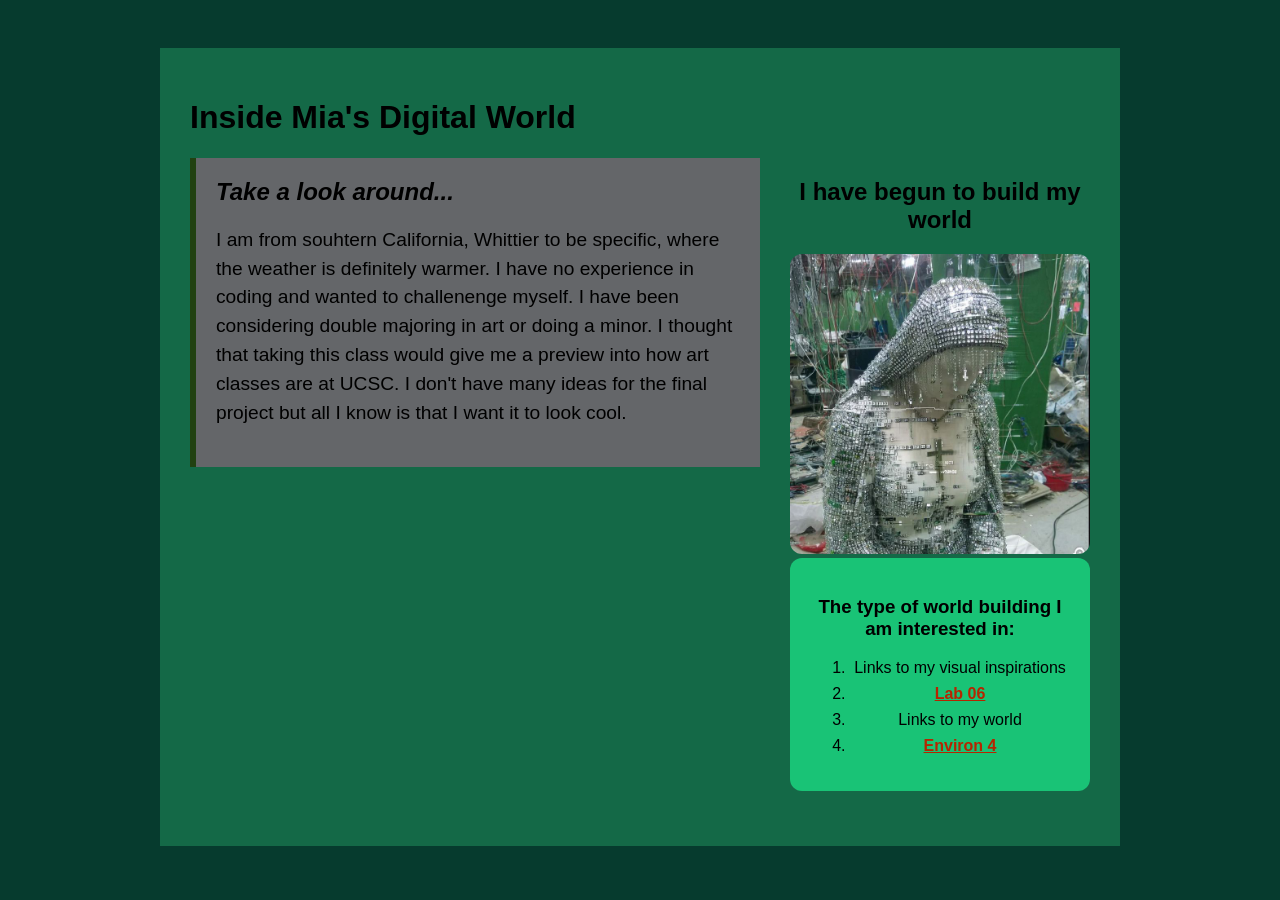
<file: index.html>
<!doctype html>
<html lang="en">
<head>
    <meta charset="utf-8">
    <title> Inside the Digital World</title>
    <link href="site.css" rel="stylesheet" type="text/css">
</head>
<body>

    <div id="page">

<h1><strong> Inside Mia's Digital World </strong></h1>

<div class="top-section">

<div id="introduction">
<h2>Take a look around...</h2>


<p>
    I  am from souhtern California, Whittier to be specific, where the weather is definitely warmer. I have no experience in coding and wanted to challenenge myself. I have been considering double majoring in art or doing a minor. I thought that taking this class would give me a preview into how art classes are at UCSC. I don't have many ideas for the final project but all I know is that I want it to look cool. 
</p>
</div>

<div class="profile"> 
<h2>I have begun to build my world</h2>

<img id="marychange" img src="electricmary.jpeg"> 
<div class="navigation">
<h3>The type of world building I am interested in:</h3>
<ol>
    <li>Links to my visual inspirations</li>
    <li><a href="exercises/lab06.html">Lab 06</a></li>
    <li>Links to my world</li>
    <li><a href="environ/env04.html">Environ 4</a></li>
</ol>

 </div>
</body>
</html>
</file>
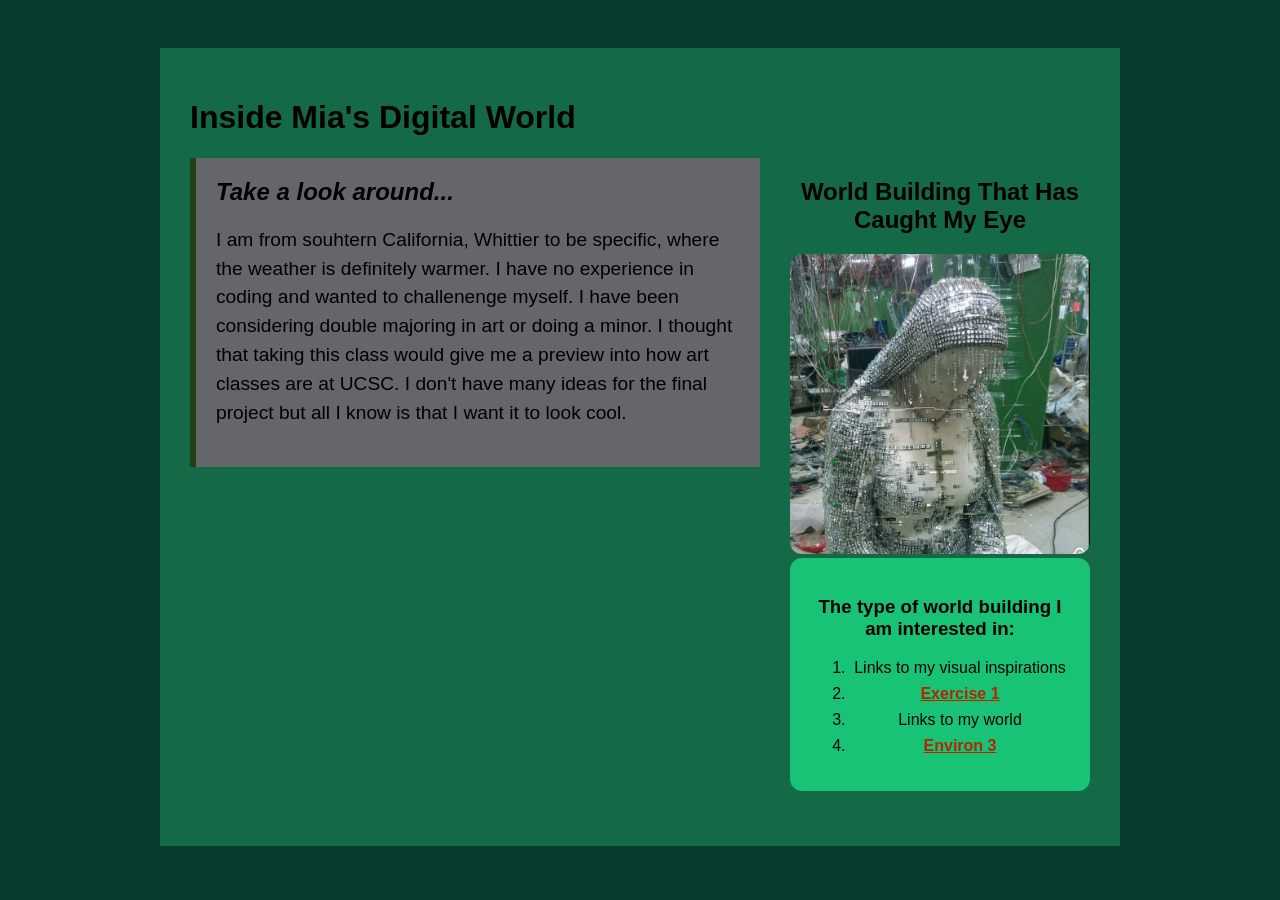
<file: ART101/index.html>
<!doctype html>
<html lang="en">
<head>
    <meta charset="utf-8">
    <title> Inside the Digital World</title>
    <link href="site.css" rel="stylesheet" type="text/css">
</head>
<body>

    <div id="page">

<h1><strong> Inside Mia's Digital World </strong></h1>

<div class="top-section">

<div id="introduction">
<h2>Take a look around...</h2>


<p>
    I  am from souhtern California, Whittier to be specific, where the weather is definitely warmer. I have no experience in coding and wanted to challenenge myself. I have been considering double majoring in art or doing a minor. I thought that taking this class would give me a preview into how art classes are at UCSC. I don't have many ideas for the final project but all I know is that I want it to look cool. 
</p>
</div>

<div class="profile"> 
<h2>World Building That Has Caught My Eye</h2>

<img id="marychange" img src="electricmary.jpeg"> 
<div class="navigation">
<h3>The type of world building I am interested in:</h3>
<ol>
    <li>Links to my visual inspirations</li>
    <li><a href="exercises/ex01.html">Exercise 1</a></li>
    <li>Links to my world</li>
    <li><a href="environ/env03.html">Environ 3</a></li>
</ol>

 </div>
</body>
</html>
</file>
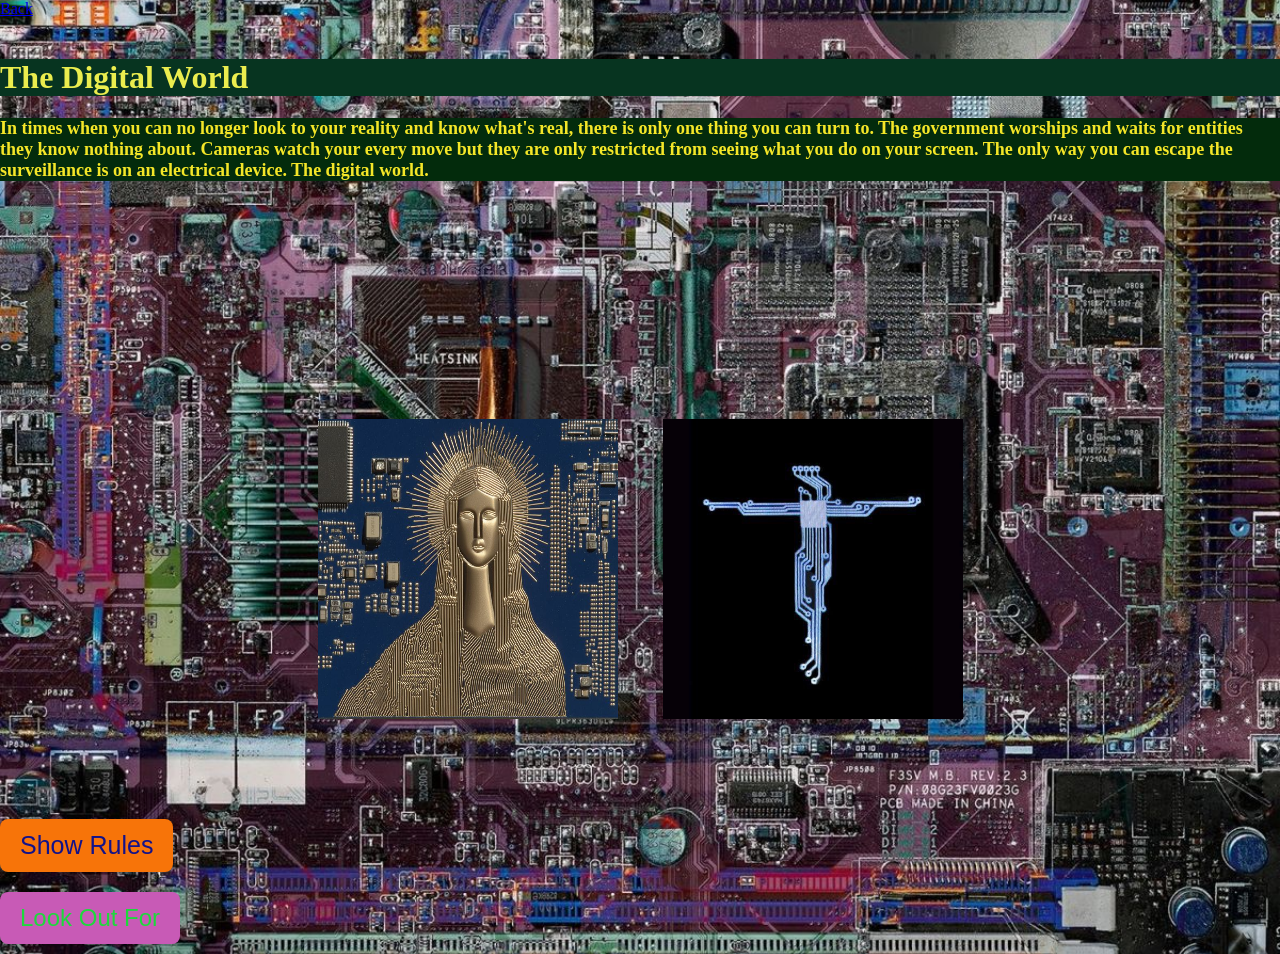
<file: environ/env03.html>
<!doctype html>
<html lang="en">
<head>
    <link rel="stylesheet" href="env03.css">

<script src="https://code.jquery.com/jquery-3.7.1.min.js"></script>

<script src="env03.js" defer></script>
</head>


<body background="purple grid.jpg"> 

    <a href="/index.html">Back</a>

    <div id="main-zone"></div>

 <div id="page"> 
<h1><strong> The Digital World </strong></h1>

</div>
<div id="introduction">
<p>
    In times when you can no longer look to your reality and know what's real,
    there is only one thing you can turn to. The government worships and waits
    for entities they know nothing about. Cameras watch your every move but they
    are only restricted from seeing what you do on your screen. The only way you can escape
    the surveillance is on an electrical device. The digital world. 
</p>
</div>


<video autoplay loop muted width="400" 
    <source src="trip.mp4" type="video/mp4">
</video>

<div id="main-zone">
 
<img id="crown" src="techno saint.jpg">

<img id="cross" src="el cross.jpg">
</div> 

<button id="rules-button">Show Rules</button>

<button id="avoid-button">Look Out For</button>

<div id="output"></div>


</body>
</html>
</file>
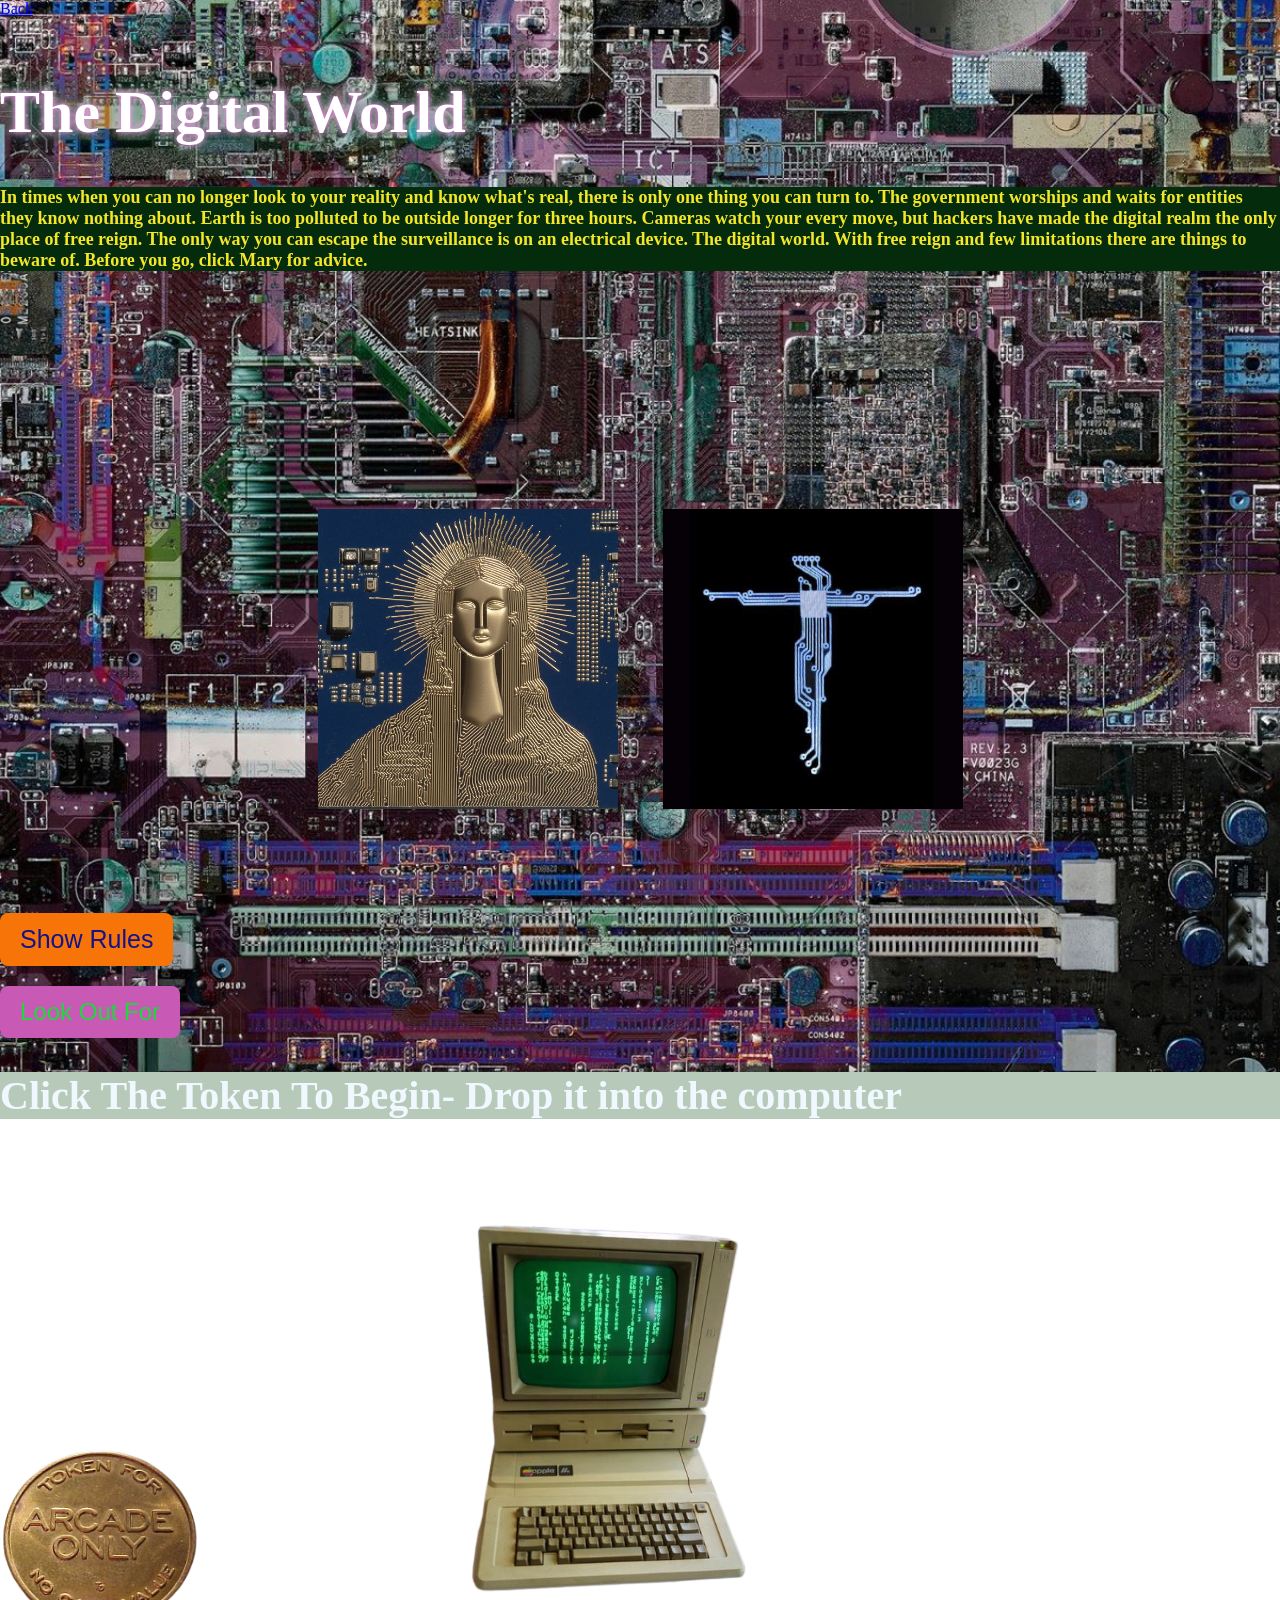
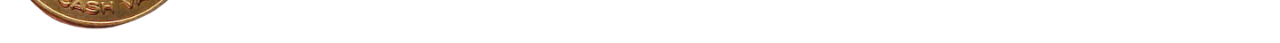
<file: environ/env04.html>
<!doctype html>
<html lang="en">
<head>
    <link rel="stylesheet" href="env04.css">

<script src="https://code.jquery.com/jquery-3.7.1.min.js"></script>

<script src="env04.js" defer></script>
</head>


<body background="purple grid.jpg"> 

    <a href="/index.html">Back</a>

    <div id="main-zone"></div>

 <div id="page"> 
<h1 class="glow-title"><strong> The Digital World </strong></h1>

</div>
<div id="introduction">
<p>
    In times when you can no longer look to your reality and know what's real,
    there is only one thing you can turn to. The government worships and waits
    for entities they know nothing about. Earth is too polluted to be outside longer for three hours. Cameras watch your every move,
     but hackers have made the digital realm the only place of free reign. The only way you can escape
    the surveillance is on an electrical device. The digital world. With free reign and few limitations there are things to beware of.
    Before you go, click Mary for advice. 
</p>
</div>


<video autoplay loop muted width="400" 
    <source src="trip.mp4" type="video/mp4">
</video>

<div id="main-zone">
 

<div class="image-container">
    <img src="techno saint.jpg" class="main-img" id="saint-image">
    <div class="text-box"></div>
</div>



<img id="cross" src="el cross.jpg">
</div> 

<button id="rules-button">Show Rules</button>

<button id="avoid-button">Look Out For</button>

<div id="output"></div>

<h2>Click The Token To Begin- Drop it into the computer</h2>
<img id="token" src="token.png" style="width: 200px;">
<img id="computer" src="computer.png" style="width: 300px">
</body>
</html>
</file>
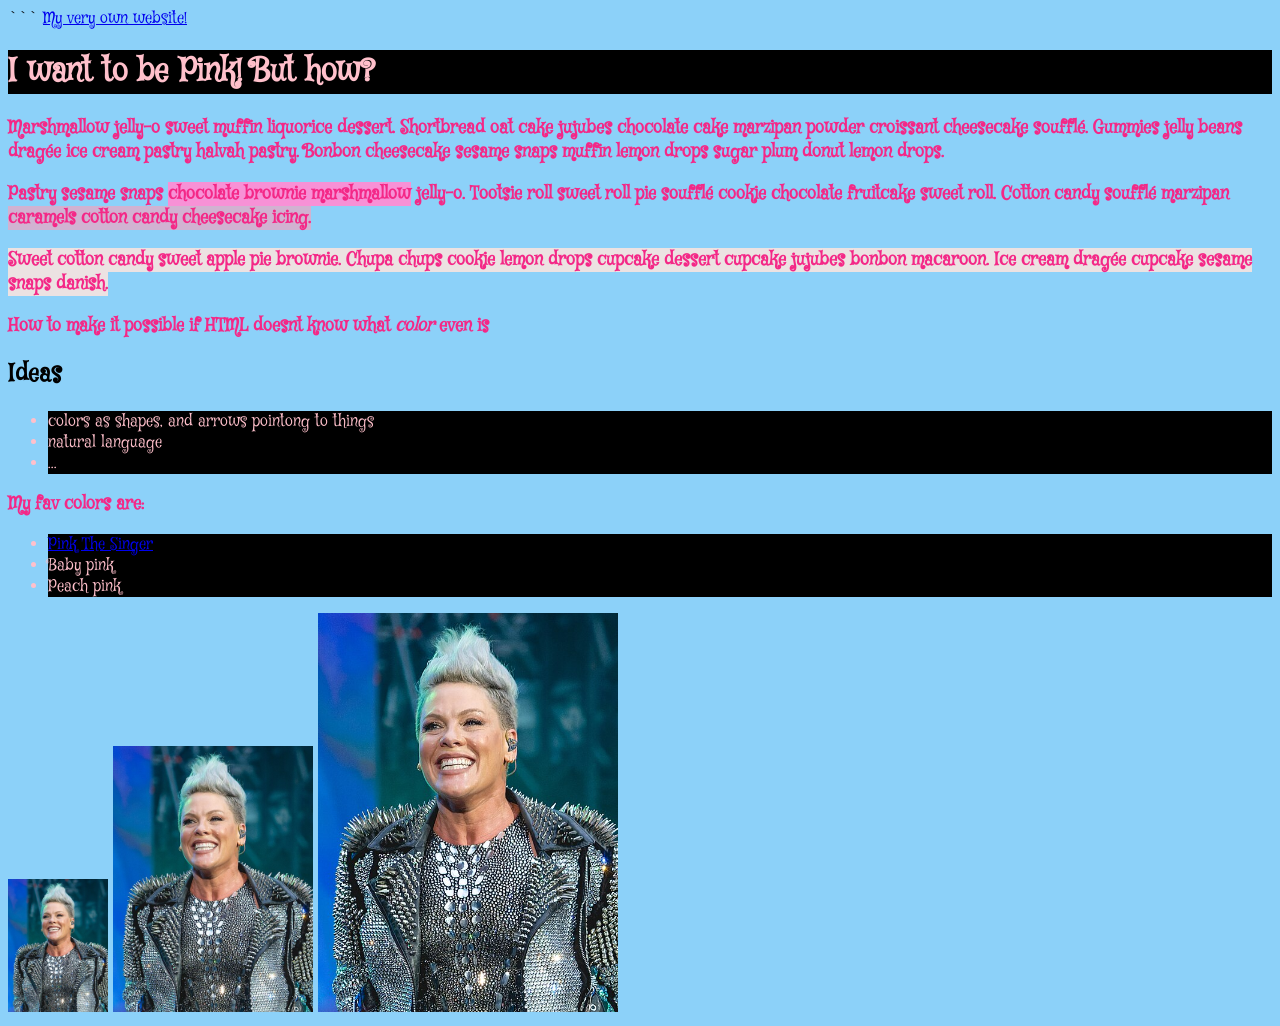
<file: exercises/ex02.html>
```
<html>

<head>
     <title>the blest page</title>

     <link href="ex02.css" rel="stylesheet" type="text/css"

     <link rel="preconnect" href="https://fonts.googleapis.com">
<link rel="preconnect" href="https://fonts.gstatic.com" crossorigin>
<link href="https://fonts.googleapis.com/css2?family=Capriola&family=Gluten:wght@100..900&family=Hubballi&family=M+PLUS+Rounded+1c:wght@400;500&family=Mystery+Quest&display=swap" rel="stylesheet">

</head>

<body> 

    <a href="../index.html">My very own website!</a> 

    <h1>I want to be Pink! But how?</h1>

    <p><strong>Marshmallow jelly-o sweet muffin liquorice dessert. Shortbread oat cake jujubes</strong> chocolate cake marzipan powder
        croissant cheesecake soufflé. <span> Gummies jelly beans dragée</span> ice cream pastry halvah pastry. Bonbon cheesecake
        sesame snaps muffin lemon drops sugar plum donut lemon drops.</p>
    <p>Pastry sesame snaps 
        
    <span class="highlight_01"> chocolate brownie marshmallow</span> jelly-o. Tootsie roll sweet roll pie soufflé cookie chocolate
        fruitcake sweet roll. Cotton candy soufflé marzipan <span class="highlight_02"> caramels cotton candy cheesecake icing.</span></p>
    <p><span class="highlight_03"> Sweet cotton candy sweet apple pie brownie. Chupa chups cookie lemon drops cupcake dessert cupcake jujubes bonbon
        macaroon. Ice cream dragée cupcake sesame snaps danish.</span></p>

    <p>How to make it possible if HTML doesnt know what <em>color</em> even is</p>

    <p><h2>Ideas</h2>
    <ul>
        <li> colors as shapes, and arrows pointong to things</li>
        <li>natural language</li>
        <li>...</li>
    </ul> </p> 


    <p>My fav colors are:</P>


    <ul>
        <li><a href="https://en.wikipedia.org/wiki/Pink_(singer)">Pink The Singer</a></li>
        <li>Baby pink</li>
        <li>Peach pink</li>

    </ul>



</body>


</html>

 <img id="pink-small" src="pink.jpg">
 <img id="pink-med" src="pink.jpg">
 <img id="pink-lar" src="pink.jpg">
</file>
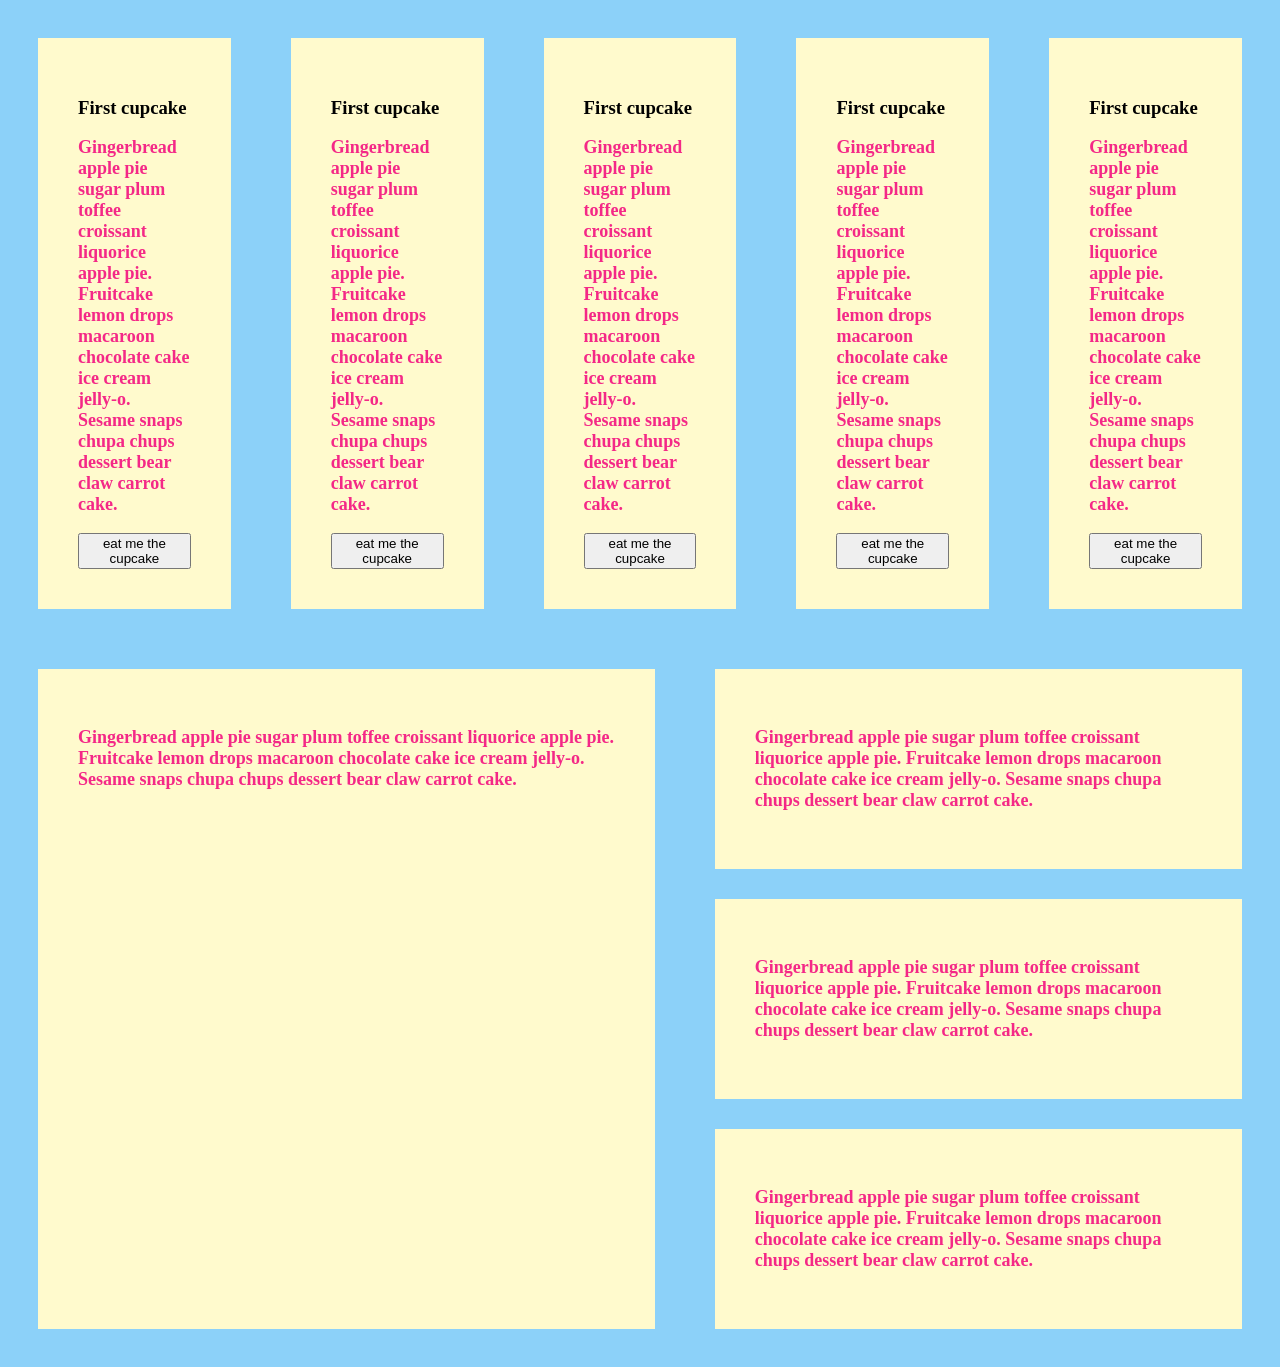
<file: exercises/ex03.html>
<!DOCTYPE html>
<html lang="en">

<head>
    <meta charset="UTF-8">
    <meta name="viewport" content="width=device-width, initial-scale=1.0">
    <link href="ex02.css" rel="stylesheet" type="text/css">
    <title>BOXES</title>
</head>

<body>

    <div class="my-flex">
        <div class="test-div">
            <h3>First cupcake</h3>
            <p>Gingerbread apple pie sugar plum toffee croissant liquorice apple pie. Fruitcake lemon drops macaroon
                chocolate cake ice cream jelly-o. Sesame snaps chupa chups dessert bear claw carrot cake.</p>
            <button>eat me the cupcake</button>
        </div>
        <div class="test-div">
            <h3>First cupcake</h3>
            <p>Gingerbread apple pie sugar plum toffee croissant liquorice apple pie. Fruitcake lemon drops macaroon
                chocolate cake ice cream jelly-o. Sesame snaps chupa chups dessert bear claw carrot cake.</p>
            <button>eat me the cupcake</button>
        </div>
        <div class="test-div">
            <h3>First cupcake</h3>
            <p>Gingerbread apple pie sugar plum toffee croissant liquorice apple pie. Fruitcake lemon drops macaroon
                chocolate cake ice cream jelly-o. Sesame snaps chupa chups dessert bear claw carrot cake.</p>
            <button>eat me the cupcake</button>
        </div>
        <div class="test-div">
            <h3>First cupcake</h3>
            <p>Gingerbread apple pie sugar plum toffee croissant liquorice apple pie. Fruitcake lemon drops macaroon
                chocolate cake ice cream jelly-o. Sesame snaps chupa chups dessert bear claw carrot cake.</p>
            <button>eat me the cupcake</button>
        </div>
        <div class="test-div">
            <h3>First cupcake</h3>
            <p>Gingerbread apple pie sugar plum toffee croissant liquorice apple pie. Fruitcake lemon drops macaroon
                chocolate cake ice cream jelly-o. Sesame snaps chupa chups dessert bear claw carrot cake.</p>
            <button>eat me the cupcake</button>
        </div>
    </div>


<div class="my-flex">
       <div class="test-div">          
            <p>Gingerbread apple pie sugar plum toffee croissant liquorice apple pie. Fruitcake lemon drops macaroon
                chocolate cake ice cream jelly-o. Sesame snaps chupa chups dessert bear claw carrot cake.</p>
        </div>

    <div>
       <div class="test-div">          
            <p>Gingerbread apple pie sugar plum toffee croissant liquorice apple pie. Fruitcake lemon drops macaroon
                chocolate cake ice cream jelly-o. Sesame snaps chupa chups dessert bear claw carrot cake.</p>
        </div>
       <div class="test-div">          
            <p>Gingerbread apple pie sugar plum toffee croissant liquorice apple pie. Fruitcake lemon drops macaroon
                chocolate cake ice cream jelly-o. Sesame snaps chupa chups dessert bear claw carrot cake.</p>
        </div>
       <div class="test-div">          
            <p>Gingerbread apple pie sugar plum toffee croissant liquorice apple pie. Fruitcake lemon drops macaroon
                chocolate cake ice cream jelly-o. Sesame snaps chupa chups dessert bear claw carrot cake.</p>
        </div>
    </div>
</div>


</body>

</html>
</file>
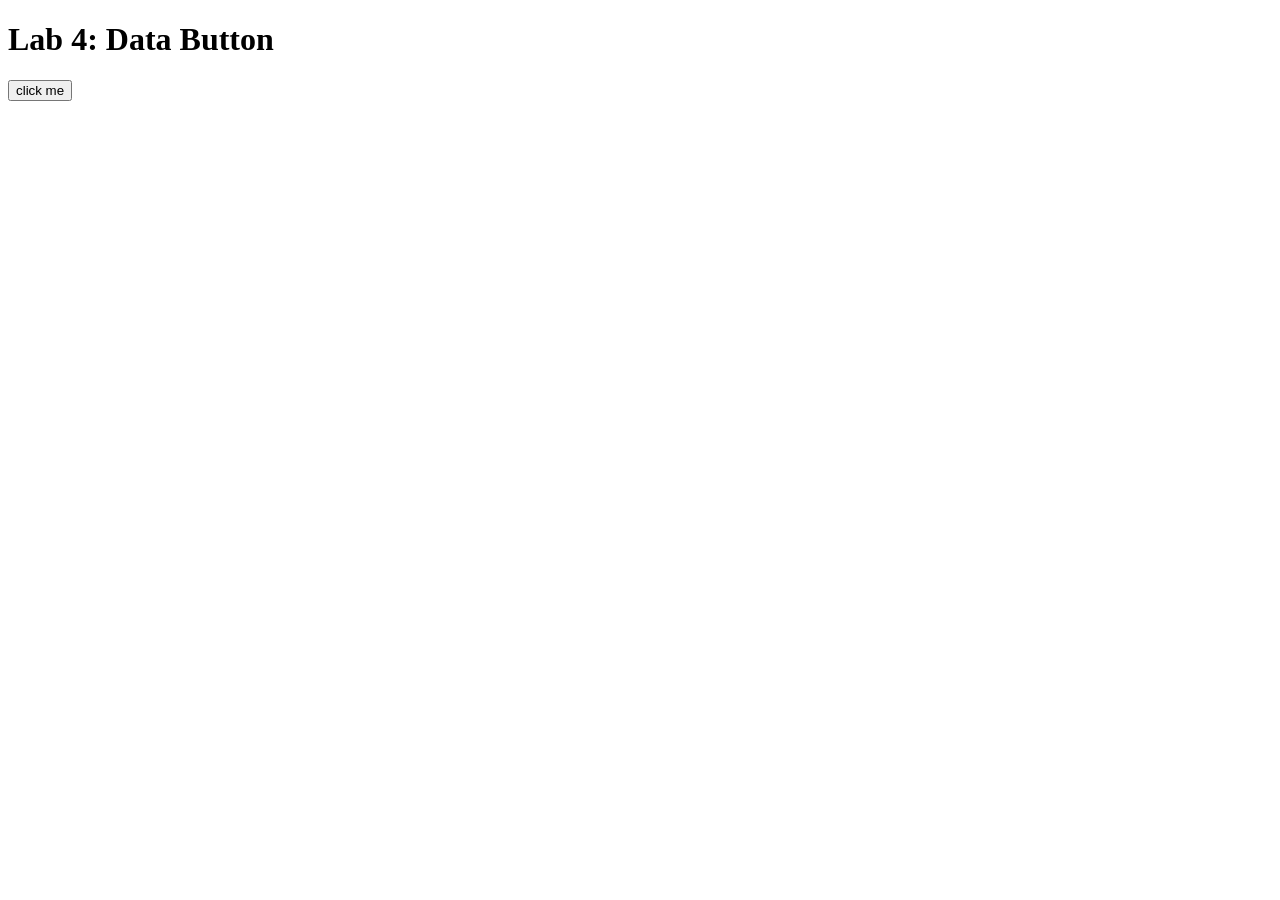
<file: exercises/lab04.html>
<!DOCTYPE html>
<html lang="en">

<head>
    <!-- All techy stuff goes here, inside HEAD -->
    <meta charset="UTF-8">
    <meta name="viewport" content="width=device-width, initial-scale=1.0">

    <!-- Overall title of your page -->
    <title>Lab 4</title>

    <!-- jQuery library -->
    <script src="https://code.jquery.com/jquery-3.7.1.min.js"></script>

    <!-- Link to external JavaScript file -->
    <script src="lab04.js" defer></script>
</head>

<body>
    <!-- Main content goes here, inside BODY -->
    <h1>Lab 4: Data Button</h1>

    <button id="needy-button">click me</button>

    <div id="output"></div>
</body>

</html>
</file>
<file: site.css>
body {
    background: #063b2e;
    padding: 40px;
    <h1>,
<h2>,

    color: ;
    font-family: 'Franklin Gothic Medium', 'Arial Narrow', Arial, sans-serif;


#page {
    max-width: 900px;
    margin: 0 auto 0 auto;
    background: rgb(20, 105, 71);
    padding: 30px;
}
.top-section {
    display: flex;
    gap: 30px;
    align-items: flex-start;
    margin: 0 0 25px 0;
}
#introduction {
    background: #646669;
    padding: 20px;
    border-left: 6px solid #214111;
    flex: 2;
}

#introduction h2 {
    font-style: italic;
    margin-top: 0;
}

#introduction p {
    font-size: 120%;
    line-height: 1.5;
}
.profile {
    text-align: center;
    flex: 1;
}

.profile img {
    width: 220px;
    border-radius: 12px;
}

.profile p {
    font-size: 90%;
}

.navigation {
    background: #19c376;
    padding: 20px;
    border-radius: 12px;
}

.navigation h2 {
    margin-top: 0;
}

.navigation li {
    margin-bottom: 8px;
}

.navigation a {
    color: #b62500;
    font-weight: bold;
}

body}
#marychange {width: 300px;};
</file>
<file: ART101/site.css>
body {
    background: #063b2e;
    padding: 40px;
    <h1>,
<h2>,

    color: ;
    font-family: 'Franklin Gothic Medium', 'Arial Narrow', Arial, sans-serif;


#page {
    max-width: 900px;
    margin: 0 auto 0 auto;
    background: rgb(20, 105, 71);
    padding: 30px;
}
.top-section {
    display: flex;
    gap: 30px;
    align-items: flex-start;
    margin: 0 0 25px 0;
}
#introduction {
    background: #646669;
    padding: 20px;
    border-left: 6px solid #214111;
    flex: 2;
}

#introduction h2 {
    font-style: italic;
    margin-top: 0;
}

#introduction p {
    font-size: 120%;
    line-height: 1.5;
}
.profile {
    text-align: center;
    flex: 1;
}

.profile img {
    width: 220px;
    border-radius: 12px;
}

.profile p {
    font-size: 90%;
}

.navigation {
    background: #19c376;
    padding: 20px;
    border-radius: 12px;
}

.navigation h2 {
    margin-top: 0;
}

.navigation li {
    margin-bottom: 8px;
}

.navigation a {
    color: #b62500;
    font-weight: bold;
}

body}
#marychange {width: 300px;};
</file>
<file: environ/env03.css>
html, body{
    
    margin:0%;
}

body{
  
  
  
    background-image: ("pur");
    background-size: cover;
    background-repeat: no-repeat;
    background-position: center;
    min-height: 100vh;
}

/* seperate rules BELOW */ 

    video{ width: 400px;
        display:block;
    margin: 0 auto;}

   h1 { color : rgb(235, 237, 78); background-color: rgb(7, 52, 32)
}

    p { color : rgb(244, 230, 40); font-size: large; font-weight: bold; background-color: rgb(3, 43, 12);
    } 
    



    #main-zone {
        display: flex;
        justify-content: center;
        gap: 45px;
        margin-top: 20px;
    }

    #main-zone img {width: 300px;}
    .my-flex{ display:flex; }


    #rules-button {
  font-size: 25px;
  padding: 12px 20px;
  background-color: #f77409;   
  color: rgb(18, 18, 138);
  border: none;
  border-radius: 8px;
  cursor: pointer;
}

#rules-button:hover {
  background-color: #16f35c; }

  #output p {
  margin: 5;
}
.rules-box {
  background-color: rgb(21, 1, 1);
  padding: 10px;
  margin-top: 10px;
  border: 5px solid #00ffcc;
}

.rule-item {
  color: #18edf8;  
  font-weight: bold;
  padding: 5px 0;
}

.rules-box h3 {
  color: #00ff3c;  /* change to any color you want */
}

#rules-button {
  margin-top: 100px;   /* space ABOVE button */
  margin-bottom: 20px; /* space BELOW button */
}


#avoid-button {
    font-size: 24px;
  margin-top: 15px;
  padding: 12px 20px;
  background-color: #c85ab6;
  color: rgb(29, 217, 60);
  border: none;
  border-radius: 8px;
}

#avoid-button:hover {
  background-color: #16f35c; }

  #output p {
  margin: 5;
}

.avoid-box {
  margin-top: 15px;
  padding: 10px;
  border: 2px solid #ff0033;
  background-color: black;
}

.avoid-box h3 {
  color: #ff0033;
}

.avoid-img {
  width: 150px;
  margin: 10px;
}

button {
  display: block;
  margin: 10px 0;
}
</file>
<file: environ/env04.css>
html,
body {
    margin: 0;
    padding: 0;
    min-height: 100%;
}

body {
    background-image: url("purple grid.jpg");
    background-size: cover;
    background-repeat: no-repeat;
    background-position: center;
    background-attachment: fixed;

    min-height: 100vh;

    /* allows scrolling */
    overflow-x: hidden;
    overflow-y: auto;
}

/* VIDEO */

video {
    width: 400px;
    display: block;
    margin: 0 auto;
}

/* TEXT */

h1 {
    color: rgb(28, 34, 200);
    font-size: 60px;
}

h2 {
    color: aliceblue;
    font-size: 40px;
    background-color: rgb(183, 201, 185);
}

p {
    color: rgb(244, 230, 40);
    font-size: large;
    font-weight: bold;
    background-color: rgb(3, 43, 12);
}

/* MAIN ZONE */

#main-zone {
    display: flex;
    justify-content: center;
    gap: 45px;
    margin-top: 20px;
    flex-wrap: wrap;
}

.my-flex {
    display: flex;
}

/* IMAGES */

.main-img,
#cross {
    width: 300px;
    height: 300px;
    object-fit: cover;
}

.avoid-img {
    width: 200px;
    height: 200px;
    object-fit: cover;
}

/* GLOW TITLE */

.glow-title {
    color: white;

    text-shadow:
        0 0 5px rgb(216, 112, 218),
        0 0 10px rgb(234, 208, 208),
        0 0 20px rgb(24, 83, 64),
        0 0 40px rgb(48, 131, 83);
}

/* BUTTONS */

button {
    display: block;
    margin: 10px 0;
}

#rules-button {
    font-size: 25px;
    padding: 12px 20px;
    background-color: #f77409;
    color: rgb(18, 18, 138);

    border: none;
    border-radius: 8px;
    cursor: pointer;

    margin-top: 100px;
    margin-bottom: 20px;
}

#rules-button:hover {
    background-color: #16f35c;
}

#avoid-button {
    font-size: 24px;
    margin-top: 15px;
    padding: 12px 20px;

    background-color: #c85ab6;
    color: rgb(29, 217, 60);

    border: none;
    border-radius: 8px;
}

#avoid-button:hover {
    background-color: #16f35c;
}

/* OUTPUT */

#output p {
    margin: 5px;
}

/* RULES BOX */

.rules-box {
    background-color: rgb(21, 1, 1);
    padding: 10px;
    margin-top: 10px;
    border: 5px solid #00ffcc;
}

.rule-item {
    color: #18edf8;
    font-weight: bold;
    padding: 5px 0;
}

.rules-box h3 {
    color: #00ff3c;
}

/* AVOID BOX */

.avoid-box {
    margin-top: 15px;
    padding: 10px;
    border: 2px solid #ff0033;
    background-color: black;
}

.avoid-box h3 {
    color: #ff0033;
}

/* IMAGE TEXT BOX */

.image-container {
    position: relative;
    display: inline-block;
}

.main-img {
    width: 300px;
}

.text-box {
    display: none;

    position: absolute;
    top: 50%;
    left: 55%;

    transform: translateX(-50%);

    background: white;
    color: black;

    padding: 12px 18px;
    border-radius: 20px;

    font-size: 20px;
    font-weight: bold;

    border: 3px solid black;

    min-width: 120px;
    text-align: center;
}

.text-box::after {
    content: "";

    position: absolute;
    top: -15px;
    left: 50%;

    transform: translateX(-50%);

    width: 0;
    height: 0;

    border-left: 12px solid transparent;
    border-right: 12px solid transparent;
    border-bottom: 15px solid white;
}

/* COMPUTER IMAGE */

#computer {
    position: relative;
    left: 20%;
    margin-top: 40px;
}
</file>
<file: exercises/ex02.css>
p { color : rgb(244, 40, 135); font-size: large; font-weight: bold;} 

p strong {font-weight: bold;}

li { text-align: normal;}

html { font-family: "Mystery Quest"; background-color:  rgb(140, 209, 249); }

li { color : pink; background-color: black }

h1 { color : pink; background-color: black}



/* select all html tages that have a highlight_01 */
.highlight_01 {background-color: rgb(247, 145, 214);}

.highlight_02 {background-color: rgb(209, 178, 209);}

.highlight_03 {background-color: rgb(236, 226, 226);}

#pink-small {width: 100px}
#pink-med {width: 200px}
#pink-lar {width: 300px}


.test-div { background: lemonchiffon; margin: 30px; padding: 40px }

.my-flex{ display:flex; }
</file>
